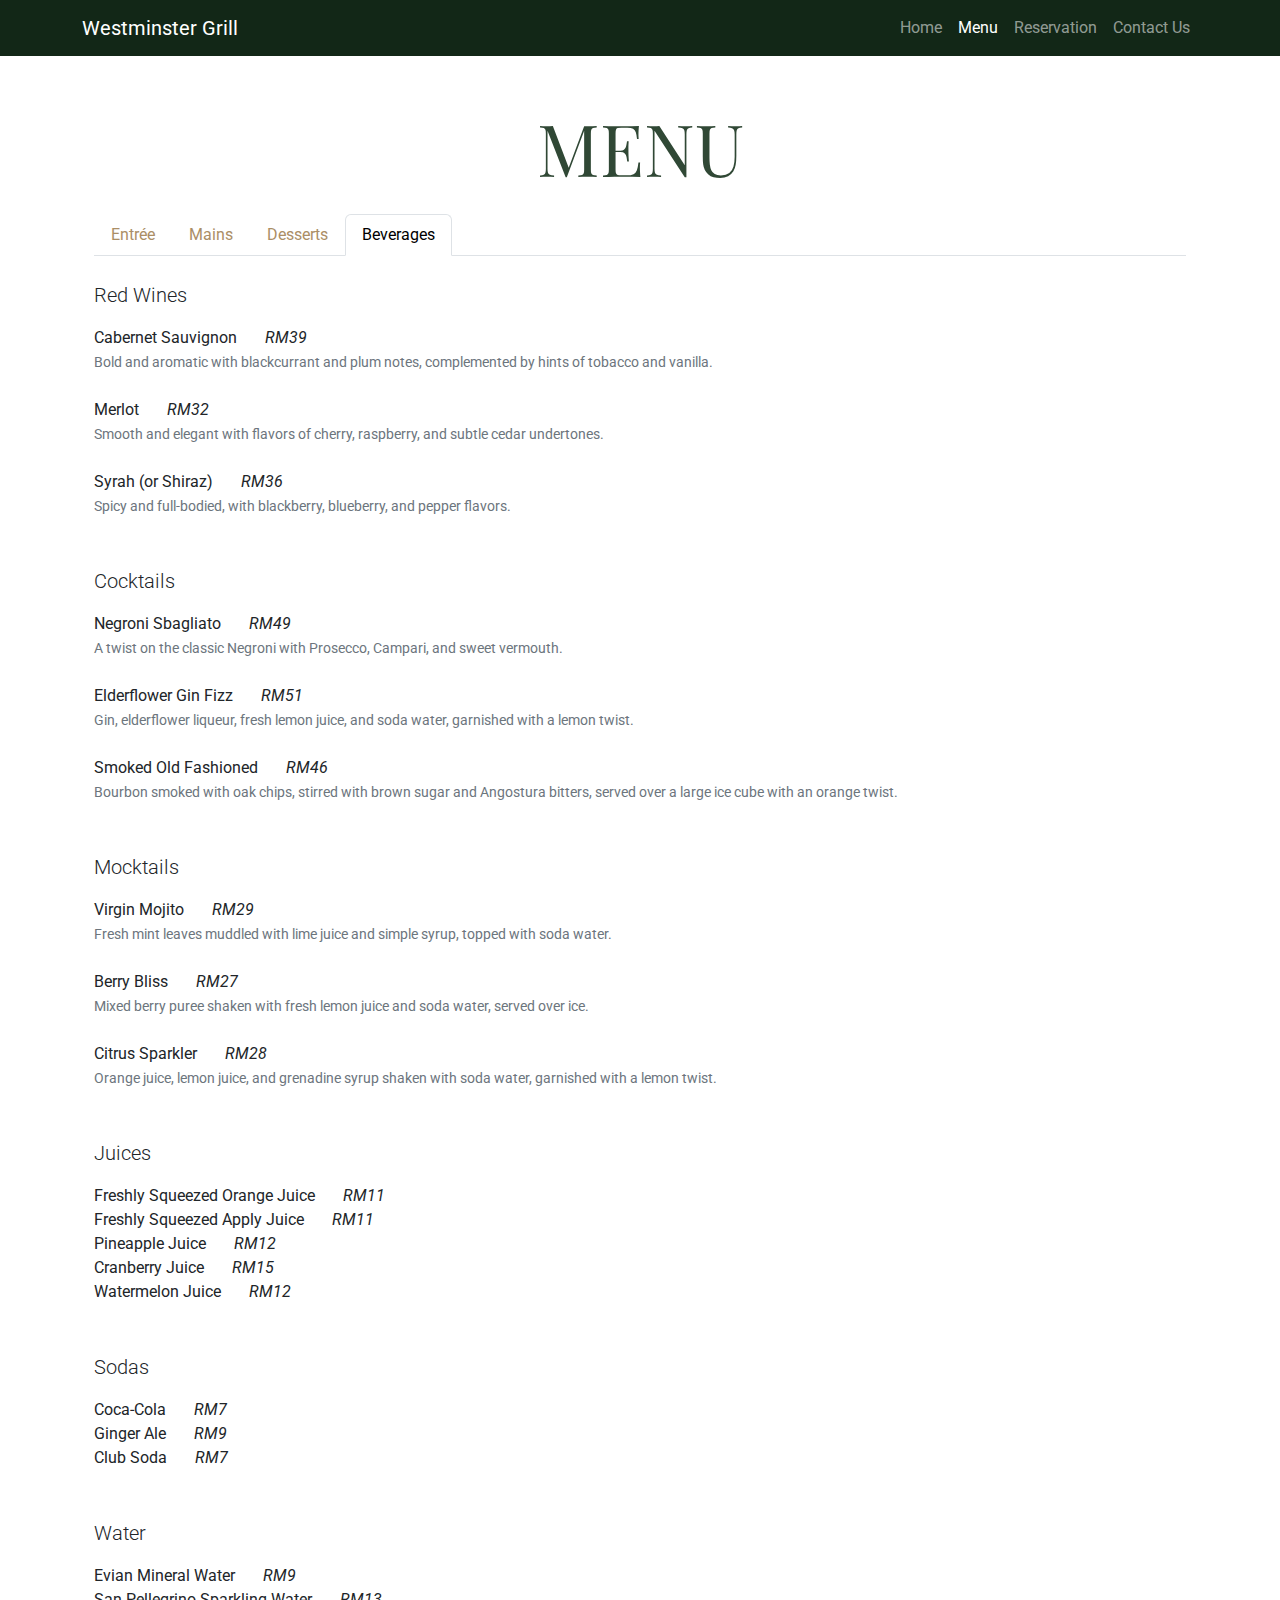
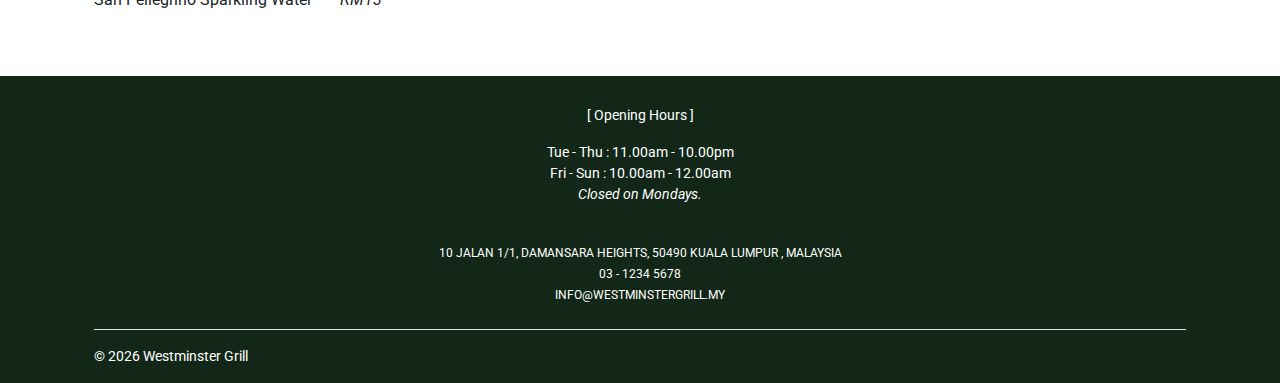
<file: beverage.html>
<!DOCTYPE html>
<html lang="en">
<head>
    <meta charset="UTF-8">
    <meta name="viewport" content="width=device-width, initial-scale=1.0">
    <title>Document</title>
    <link href="https://cdn.jsdelivr.net/npm/bootstrap@5.3.3/dist/css/bootstrap.min.css" rel="stylesheet" integrity="sha384-QWTKZyjpPEjISv5WaRU9OFeRpok6YctnYmDr5pNlyT2bRjXh0JMhjY6hW+ALEwIH" crossorigin="anonymous">
    <link rel="stylesheet" href="./main.css">

    <link rel="preconnect" href="https://fonts.googleapis.com">
    <link rel="preconnect" href="https://fonts.gstatic.com" crossorigin>
    <link href="https://fonts.googleapis.com/css2?family=Playfair+Display:ital,wght@0,400..900;1,400..900&family=Roboto:ital,wght@0,100;0,300;0,400;0,500;0,700;0,900;1,100;1,300;1,400;1,500;1,700;1,900&display=swap" rel="stylesheet">

</head>
<body>

<!--Main Navbar-->
    <nav class="navbar navbar-expand-lg navbar-dark bg-dark-green">
    <div class="container">
        <a class="navbar-brand" href="./index.html">Westminster Grill</a>
        <button class="navbar-toggler" type="button" data-bs-toggle="collapse" data-bs-target="#navbarSupportedContent" aria-controls="navbarSupportedContent" aria-expanded="false" aria-label="Toggle navigation">
        <span class="navbar-toggler-icon"></span>
        </button>
        <div class="collapse navbar-collapse" id="navbarSupportedContent">
        <ul class="navbar-nav ms-auto mb-2 mb-lg-0">
            <li class="nav-item">
            <a class="nav-link" href="./index.html">Home</a>
            </li>
            <li class="nav-item">
            <a class="nav-link active" aria-current="page" href="./menu.html">Menu</a>
            </li>
            <li class="nav-item">
            <a class="nav-link" href="./reservation.html">Reservation</a>
            </li>
            <li class="nav-item">
            <a class="nav-link" href="./contact.html">Contact Us</a>
            </li>
        </div>
    </div>
    </nav>

<!--MENU-->
<section id="menu">
    <div class="container px-4 py-5">
        <div class="row">
            <div class="col">
                <h2 class="display-2 text-green text-center" id="menu-heading">MENU</h2>

                <!--Menu Navbar-->
                <div class="mt-4 mb-2">
                    <ul class="nav nav-tabs">
                        <li class="nav-item">
                            <a class="nav-link" aria-current="page" href="./menu.html">Entrée</a>
                        </li>
                        <li class="nav-item">
                            <a class="nav-link" href="./mains.html">Mains</a>
                        </li>
                        <li class="nav-item">
                            <a class="nav-link" href="./dessert.html">Desserts</a>
                        </li>
                        <li class="nav-item">
                            <a class="nav-link active" href="./beverage.html">Beverages</a>
                        </li>
                    </ul>
                </div>

                <!--Red Wines-->
                <div class="mt-4">
                <p class="lead">Red Wines</p>

                <ul class="list-unstyled">
                    <li>Cabernet Sauvignon &nbsp&nbsp&nbsp&nbsp&nbsp <em>RM39</em><br /><small class="text-secondary">Bold and aromatic with blackcurrant and plum notes, complemented by hints of tobacco and vanilla.</small></li><br />
                    <li>Merlot &nbsp&nbsp&nbsp&nbsp&nbsp <em>RM32</em><br /><small class="text-secondary">Smooth and elegant with flavors of cherry, raspberry, and subtle cedar undertones.</small></li><br/>
                    <li>Syrah (or Shiraz) &nbsp&nbsp&nbsp&nbsp&nbsp <em>RM36</em><br /><small class="text-secondary">Spicy and full-bodied, with blackberry, blueberry, and pepper flavors.</small></li><br />
                </ul>
   
                </div>

                <!--Cocktails-->
                <div class="mt-4">
                <p class="lead">Cocktails</p>

                <ul class="list-unstyled">
                    <li>Negroni Sbagliato &nbsp&nbsp&nbsp&nbsp&nbsp <em>RM49</em><br /><small class="text-secondary">A twist on the classic Negroni with Prosecco, Campari, and sweet vermouth.</small></li><br />
                    <li>Elderflower Gin Fizz &nbsp&nbsp&nbsp&nbsp&nbsp <em>RM51</em><br /><small class="text-secondary">Gin, elderflower liqueur, fresh lemon juice, and soda water, garnished with a lemon twist.</small></li><br/>
                    <li>Smoked Old Fashioned &nbsp&nbsp&nbsp&nbsp&nbsp <em>RM46</em><br /><small class="text-secondary">Bourbon smoked with oak chips, stirred with brown sugar and Angostura bitters, served over a large ice cube with an orange twist.</small></li><br />
                </ul>
   
                </div>

                <!--Mocktails-->
                <div class="mt-4">
                <p class="lead">Mocktails</p>

                <ul class="list-unstyled">
                    <li>Virgin Mojito &nbsp&nbsp&nbsp&nbsp&nbsp <em>RM29</em><br /><small class="text-secondary">Fresh mint leaves muddled with lime juice and simple syrup, topped with soda water.</small></li><br />
                    <li>Berry Bliss &nbsp&nbsp&nbsp&nbsp&nbsp <em>RM27</em><br /><small class="text-secondary">Mixed berry puree shaken with fresh lemon juice and soda water, served over ice.</small></li><br/>
                    <li>Citrus Sparkler &nbsp&nbsp&nbsp&nbsp&nbsp <em>RM28</em><br /><small class="text-secondary">Orange juice, lemon juice, and grenadine syrup shaken with soda water, garnished with a lemon twist.</small></li><br />
                </ul>
   
                </div>

                <!--Juices-->
                <div class="mt-4">
                <p class="lead">Juices</p>

                <ul class="list-unstyled">
                    <li>Freshly Squeezed Orange Juice &nbsp&nbsp&nbsp&nbsp&nbsp <em>RM11</em></li>
                    <li>Freshly Squeezed Apply Juice &nbsp&nbsp&nbsp&nbsp&nbsp <em>RM11</em></li>
                    <li>Pineapple Juice &nbsp&nbsp&nbsp&nbsp&nbsp <em>RM12</em></li>
                    <li>Cranberry Juice &nbsp&nbsp&nbsp&nbsp&nbsp <em>RM15</em></li>
                    <li>Watermelon Juice &nbsp&nbsp&nbsp&nbsp&nbsp <em>RM12</em></li>
                </ul>
   
                </div>

                <!--Sodas-->
                <div class="mt-5">
                <p class="lead">Sodas</p>

                <ul class="list-unstyled">
                    <li>Coca-Cola &nbsp&nbsp&nbsp&nbsp&nbsp <em>RM7</em></li>
                    <li>Ginger Ale &nbsp&nbsp&nbsp&nbsp&nbsp <em>RM9</em></li>
                    <li>Club Soda &nbsp&nbsp&nbsp&nbsp&nbsp <em>RM7</em></li>
                </ul>
   
                </div>

                <!--Water-->
                <div class="mt-5">
                <p class="lead">Water</p>

                <ul class="list-unstyled">
                    <li>Evian Mineral Water &nbsp&nbsp&nbsp&nbsp&nbsp <em>RM9</em></li>
                    <li>San Pellegrino Sparkling Water &nbsp&nbsp&nbsp&nbsp&nbsp <em>RM13</em></li>
                </ul>
   
                </div>

            </div>
        </div>
    </div>

<!--Closing-->
<section id="closing" class="bg-dark-green text-white small">
  <div class="container px-4 py-2">
    <div class="row align-items-center text-center">
        <div class="col">
          <p><br/>[ Opening Hours ]</p> 

          <p>Tue - Thu : 11.00am - 10.00pm<br />
              Fri - Sun : 10.00am - 12.00am<br />
              <em>Closed on Mondays.</em>
          </p>

          <br/>

          <p><small>10 JALAN 1/1, DAMANSARA HEIGHTS, 50490 KUALA LUMPUR , MALAYSIA<br />
              03 - 1234 5678<br />
              INFO@WESTMINSTERGRILL.MY<br />
          </small</p>
        </div>
    </div>
  </div>
</section>

<section id="footer" class="bg-dark-green">
<div class="container px-4">
  <footer class="d-flex flex-wrap justify-content-between align-items-center py-3 border-top">
    <p class="col-md-4 mb-0 text-white">© <script>document.write(new Date().getFullYear())</script> Westminster Grill</p>
  </footer>
</div>
</section>
<script src="https://cdn.jsdelivr.net/npm/bootstrap@5.3.3/dist/js/bootstrap.bundle.min.js" integrity="sha384-YvpcrYf0tY3lHB60NNkmXc5s9fDVZLESaAA55NDzOxhy9GkcIdslK1eN7N6jIeHz" crossorigin="anonymous"></script>
</body>
</html>
</file>
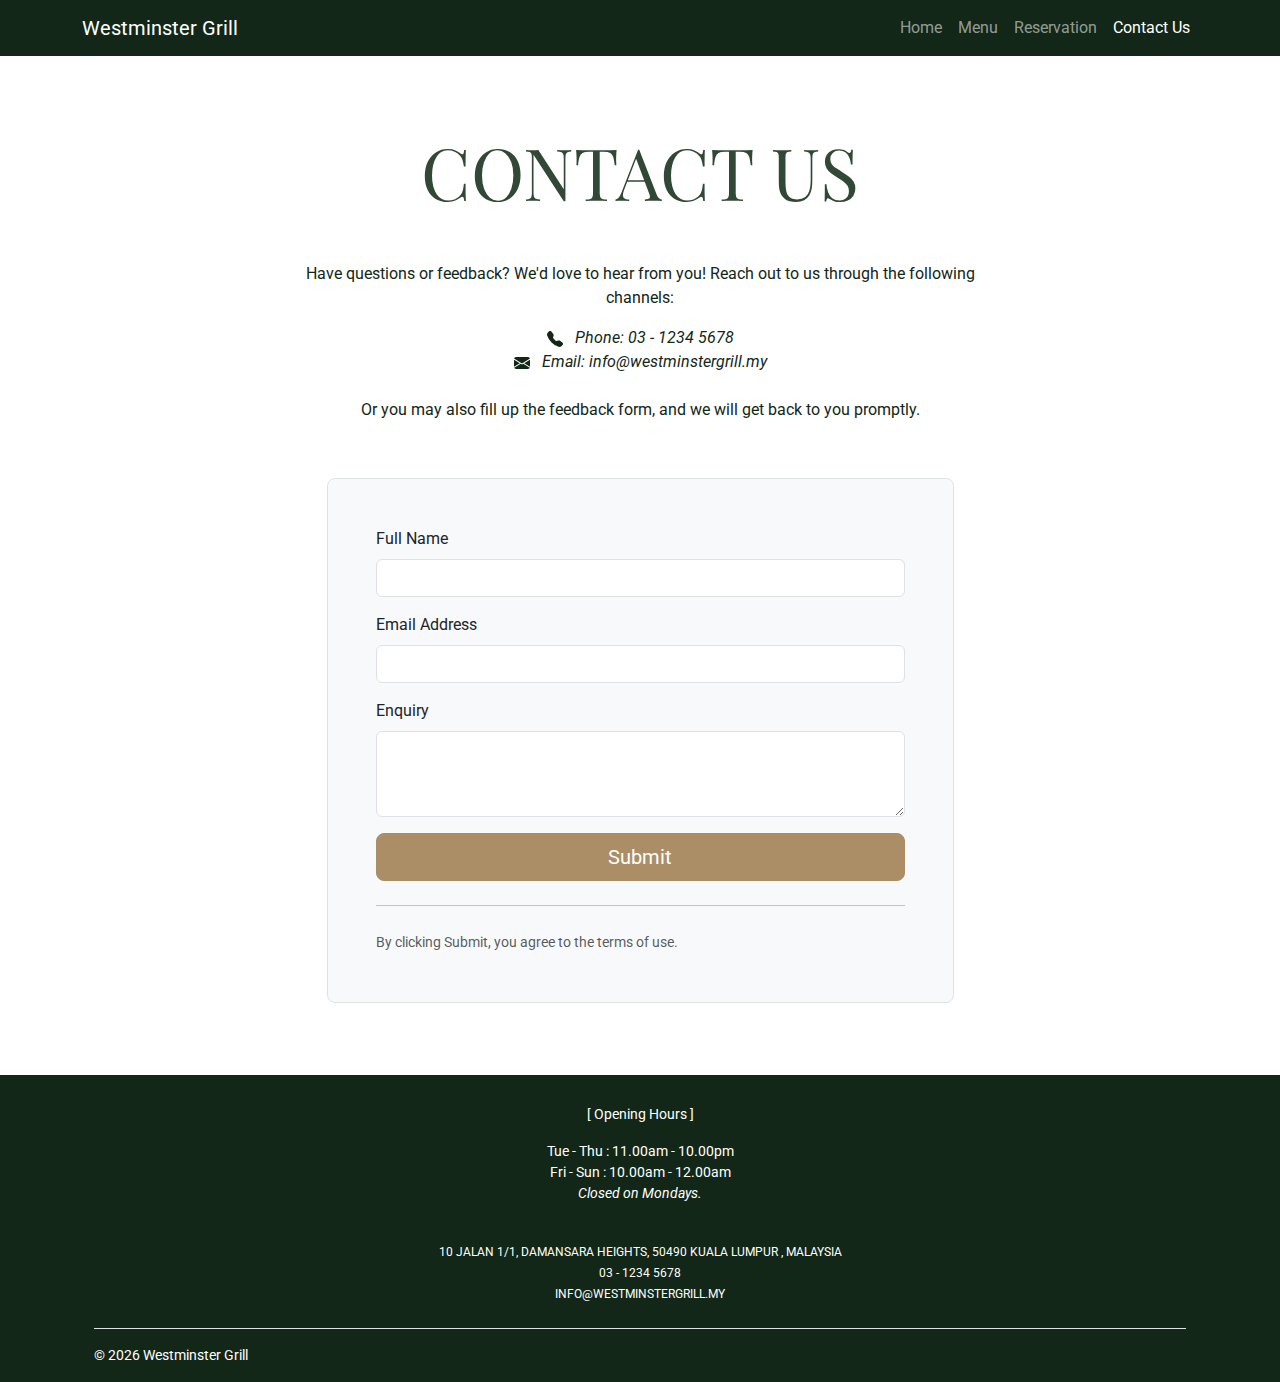
<file: contact.html>
<!DOCTYPE html>
<html lang="en">
<head>
    <meta charset="UTF-8">
    <meta name="viewport" content="width=device-width, initial-scale=1.0">
    <title>Document</title>
    <link href="https://cdn.jsdelivr.net/npm/bootstrap@5.3.3/dist/css/bootstrap.min.css" rel="stylesheet" integrity="sha384-QWTKZyjpPEjISv5WaRU9OFeRpok6YctnYmDr5pNlyT2bRjXh0JMhjY6hW+ALEwIH" crossorigin="anonymous">
    <link rel="stylesheet" href="./main.css">

    <link rel="preconnect" href="https://fonts.googleapis.com">
    <link rel="preconnect" href="https://fonts.gstatic.com" crossorigin>
    <link href="https://fonts.googleapis.com/css2?family=Playfair+Display:ital,wght@0,400..900;1,400..900&family=Roboto:ital,wght@0,100;0,300;0,400;0,500;0,700;0,900;1,100;1,300;1,400;1,500;1,700;1,900&display=swap" rel="stylesheet">

</head>
<body>

<!--Main Navbar-->
    <nav class="navbar navbar-expand-lg navbar-dark bg-dark-green">
    <div class="container">
        <a class="navbar-brand" href="./index.html">Westminster Grill</a>
        <button class="navbar-toggler" type="button" data-bs-toggle="collapse" data-bs-target="#navbarSupportedContent" aria-controls="navbarSupportedContent" aria-expanded="false" aria-label="Toggle navigation">
        <span class="navbar-toggler-icon"></span>
        </button>
        <div class="collapse navbar-collapse" id="navbarSupportedContent">
        <ul class="navbar-nav ms-auto mb-2 mb-lg-0">
            <li class="nav-item">
            <a class="nav-link" href="./index.html">Home</a>
            </li>
            <li class="nav-item">
            <a class="nav-link" href="./menu.html">Menu</a>
            </li>
            <li class="nav-item">
            <a class="nav-link" href="./reservation.html">Reservation</a>
            </li>
            <li class="nav-item">
            <a class="nav-link active" aria-current="page" href="./contact.html">Contact Us</a>
            </li>
        </div>
    </div>
    </nav>

<!--Contact-->
<section id="contact">
  <div class="container px-4 py-5 mt-4">
    <div class="row align-items-center">
      <div class="col-lg-8 text-center mx-auto">
        <h2 class="display-2 text-green" id="contact-heading">CONTACT US</h2>

        <div class="mt-5 text-dark-green">
            <p class="fs-6 text-dark-green">Have questions or feedback? We'd love to hear from you! Reach out to us through the following channels:</p>
            <ul class="list-unstyled fs-6"><em>
            <li><svg xmlns="http://www.w3.org/2000/svg" width="16" height="16" fill="currentColor" class="bi bi-telephone-fill" viewBox="0 0 16 16">
                <path fill-rule="evenodd" d="M1.885.511a1.745 1.745 0 0 1 2.61.163L6.29 2.98c.329.423.445.974.315 1.494l-.547 2.19a.68.68 0 0 0 .178.643l2.457 2.457a.68.68 0 0 0 .644.178l2.189-.547a1.75 1.75 0 0 1 1.494.315l2.306 1.794c.829.645.905 1.87.163 2.611l-1.034 1.034c-.74.74-1.846 1.065-2.877.702a18.6 18.6 0 0 1-7.01-4.42 18.6 18.6 0 0 1-4.42-7.009c-.362-1.03-.037-2.137.703-2.877z"/>
                </svg>&nbsp&nbsp Phone: 03 - 1234 5678
            </li>
            <li><svg xmlns="http://www.w3.org/2000/svg" width="16" height="16" fill="currentColor" class="bi bi-envelope-fill" viewBox="0 0 16 16">
                <path d="M.05 3.555A2 2 0 0 1 2 2h12a2 2 0 0 1 1.95 1.555L8 8.414zM0 4.697v7.104l5.803-3.558zM6.761 8.83l-6.57 4.027A2 2 0 0 0 2 14h12a2 2 0 0 0 1.808-1.144l-6.57-4.027L8 9.586zm3.436-.586L16 11.801V4.697z"/>
                </svg>&nbsp&nbsp Email: info@westminstergrill.my
            </li>
            </em></ul>
            <p class="py-2 text-dark-green fs-6">Or you may also fill up the feedback form, and we will get back to you promptly.<br /><br />
            </p>
        </div>
      </div>
      <div class="col-md-9 mx-auto col-lg-7 mt-2 mb-4">
        <form class="p-4 p-md-5 border rounded-3 bg-body-tertiary">
          <div class="mb-3">
            <label for="name" class="form-label">Full Name</label>
            <input type="text" class="form-control" id="name">
          </div>
          <div class="mb-3">
            <label for="email" class="form-label">Email Address</label>
            <input type="text" class="form-control" id="email">
          </div>
          <div class="mb-3">
            <label for="message" class="form-label">Enquiry</label>
            <textarea class="form-control" id="message" rows="3"></textarea>
          </div>
          <button class="w-100 btn btn-lg btn-primary text-white" type="submit" onclick="sendMail()">Submit</button>
          <hr class="my-4">
          <small class="text-body-secondary">By clicking Submit, you agree to the terms of use.</small>
        </form>
      </div>
    </div>
  </div>
</section>

<!--Closing-->
<section id="closing" class="bg-dark-green text-white small">
  <div class="container px-4 py-2">
    <div class="row align-items-center text-center">
        <div class="col">
          <p><br/>[ Opening Hours ]</p> 

          <p>Tue - Thu : 11.00am - 10.00pm<br />
              Fri - Sun : 10.00am - 12.00am<br />
              <em>Closed on Mondays.</em>
          </p>

          <br/>

          <p><small>10 JALAN 1/1, DAMANSARA HEIGHTS, 50490 KUALA LUMPUR , MALAYSIA<br />
              03 - 1234 5678<br />
              INFO@WESTMINSTERGRILL.MY<br />
          </small</p>
        </div>
    </div>
  </div>
</section>

<section id="footer" class="bg-dark-green">
<div class="container px-4">
  <footer class="d-flex flex-wrap justify-content-between align-items-center py-3 border-top">
    <p class="col-md-4 mb-0 text-white">© <script>document.write(new Date().getFullYear())</script> Westminster Grill</p>
  </footer>
</div>
</section>
<script src="https://cdn.jsdelivr.net/npm/bootstrap@5.3.3/dist/js/bootstrap.bundle.min.js" integrity="sha384-YvpcrYf0tY3lHB60NNkmXc5s9fDVZLESaAA55NDzOxhy9GkcIdslK1eN7N6jIeHz" crossorigin="anonymous"></script>
</body>
</html>
</file>
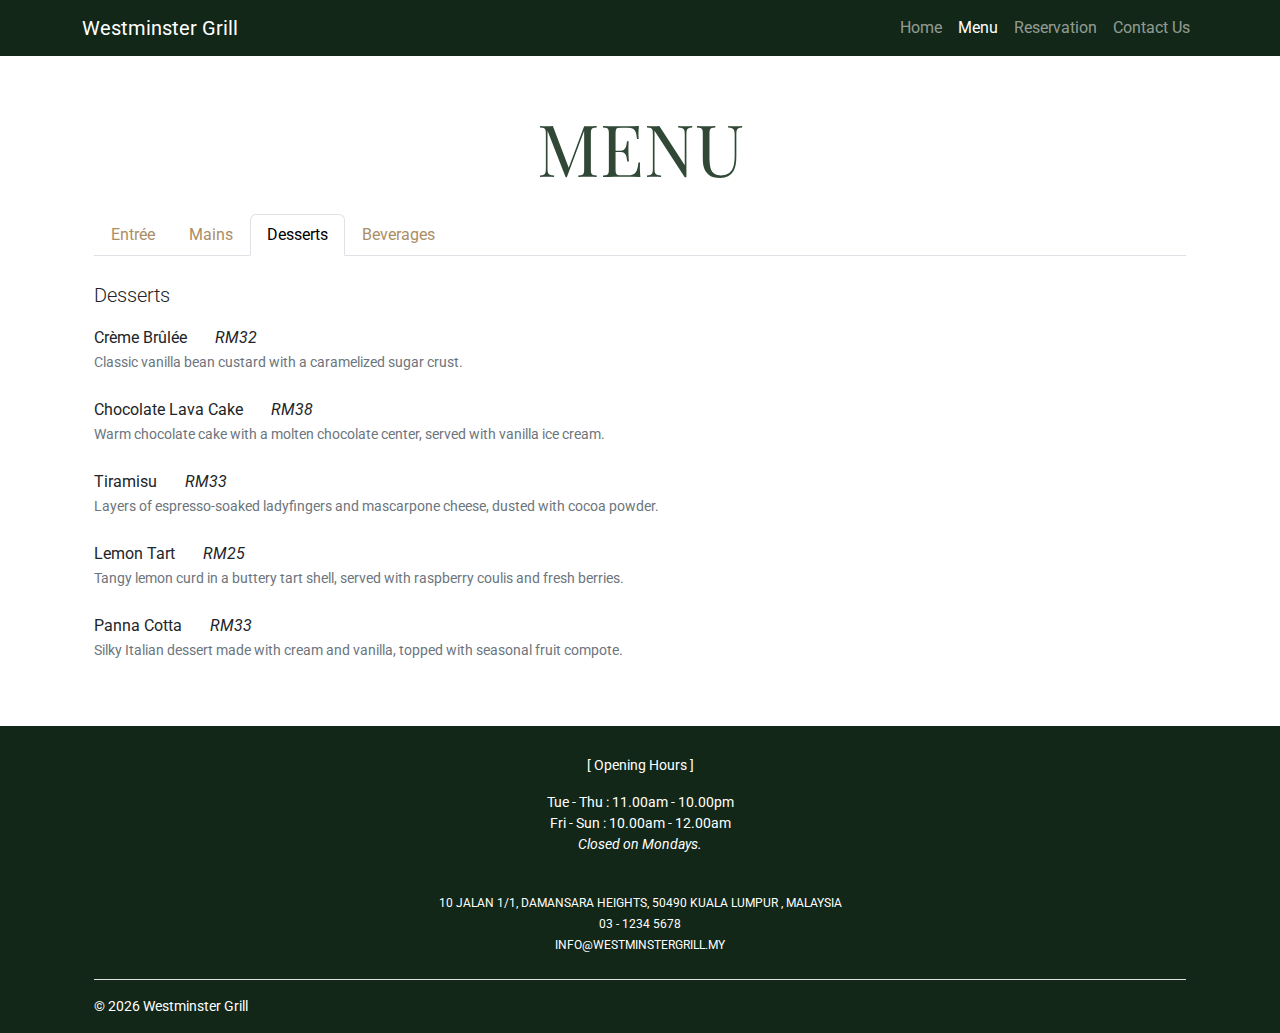
<file: dessert.html>
<!DOCTYPE html>
<html lang="en">
<head>
    <meta charset="UTF-8">
    <meta name="viewport" content="width=device-width, initial-scale=1.0">
    <title>Document</title>
    <link href="https://cdn.jsdelivr.net/npm/bootstrap@5.3.3/dist/css/bootstrap.min.css" rel="stylesheet" integrity="sha384-QWTKZyjpPEjISv5WaRU9OFeRpok6YctnYmDr5pNlyT2bRjXh0JMhjY6hW+ALEwIH" crossorigin="anonymous">
    <link rel="stylesheet" href="./main.css">

    <link rel="preconnect" href="https://fonts.googleapis.com">
    <link rel="preconnect" href="https://fonts.gstatic.com" crossorigin>
    <link href="https://fonts.googleapis.com/css2?family=Playfair+Display:ital,wght@0,400..900;1,400..900&family=Roboto:ital,wght@0,100;0,300;0,400;0,500;0,700;0,900;1,100;1,300;1,400;1,500;1,700;1,900&display=swap" rel="stylesheet">

</head>
<body>

<!--Main Navbar-->
    <nav class="navbar navbar-expand-lg navbar-dark bg-dark-green">
    <div class="container">
        <a class="navbar-brand" href="./index.html">Westminster Grill</a>
        <button class="navbar-toggler" type="button" data-bs-toggle="collapse" data-bs-target="#navbarSupportedContent" aria-controls="navbarSupportedContent" aria-expanded="false" aria-label="Toggle navigation">
        <span class="navbar-toggler-icon"></span>
        </button>
        <div class="collapse navbar-collapse" id="navbarSupportedContent">
        <ul class="navbar-nav ms-auto mb-2 mb-lg-0">
            <li class="nav-item">
            <a class="nav-link" href="./index.html">Home</a>
            </li>
            <li class="nav-item">
            <a class="nav-link active" aria-current="page" href="./menu.html">Menu</a>
            </li>
            <li class="nav-item">
            <a class="nav-link" href="./reservation.html">Reservation</a>
            </li>
            <li class="nav-item">
            <a class="nav-link" href="./contact.html">Contact Us</a>
            </li>
        </div>
    </div>
    </nav>

<!--MENU-->
<section id="menu">
    <div class="container px-4 py-5">
        <div class="row">
            <div class="col">
                <h2 class="display-2 text-green text-center" id="menu-heading">MENU</h2>

                <!--Menu Navbar-->
                <div class="mt-4 mb-2">
                    <ul class="nav nav-tabs">
                        <li class="nav-item">
                            <a class="nav-link" aria-current="page" href="./menu.html">Entrée</a>
                        </li>
                        <li class="nav-item">
                            <a class="nav-link" href="./mains.html">Mains</a>
                        </li>
                        <li class="nav-item">
                            <a class="nav-link active" href="./dessert.html">Desserts</a>
                        </li>
                        <li class="nav-item">
                            <a class="nav-link" href="./beverage.html">Beverages</a>
                        </li>
                    </ul>
                </div>

                <!--Desserts-->
                <div class="mt-4">
                <p class="lead">Desserts</p>

                <ul class="list-unstyled">
                    <li>Crème Brûlée &nbsp&nbsp&nbsp&nbsp&nbsp <em>RM32</em><br /><small class="text-secondary">Classic vanilla bean custard with a caramelized sugar crust.</small></li><br />
                    <li>Chocolate Lava Cake &nbsp&nbsp&nbsp&nbsp&nbsp <em>RM38</em><br /><small class="text-secondary">Warm chocolate cake with a molten chocolate center, served with vanilla ice cream.</small></li><br/>
                    <li>Tiramisu &nbsp&nbsp&nbsp&nbsp&nbsp <em>RM33</em><br /><small class="text-secondary">Layers of espresso-soaked ladyfingers and mascarpone cheese, dusted with cocoa powder.</small></li><br />
                    <li>Lemon Tart &nbsp&nbsp&nbsp&nbsp&nbsp <em>RM25</em><br /><small class="text-secondary">Tangy lemon curd in a buttery tart shell, served with raspberry coulis and fresh berries.</small></li><br />
                    <li>Panna Cotta &nbsp&nbsp&nbsp&nbsp&nbsp <em>RM33</em><br /><small class="text-secondary">Silky Italian dessert made with cream and vanilla, topped with seasonal fruit compote.</small></li>
                </ul>
   
                </div>

            </div>
        </div>
    </div>

<!--Closing-->
<section id="closing" class="bg-dark-green text-white small">
  <div class="container px-4 py-2">
    <div class="row align-items-center text-center">
        <div class="col">
          <p><br/>[ Opening Hours ]</p> 

          <p>Tue - Thu : 11.00am - 10.00pm<br />
              Fri - Sun : 10.00am - 12.00am<br />
              <em>Closed on Mondays.</em>
          </p>

          <br/>

          <p><small>10 JALAN 1/1, DAMANSARA HEIGHTS, 50490 KUALA LUMPUR , MALAYSIA<br />
              03 - 1234 5678<br />
              INFO@WESTMINSTERGRILL.MY<br />
          </small</p>
        </div>
    </div>
  </div>
</section>

<section id="footer" class="bg-dark-green">
<div class="container px-4">
  <footer class="d-flex flex-wrap justify-content-between align-items-center py-3 border-top">
    <p class="col-md-4 mb-0 text-white">© <script>document.write(new Date().getFullYear())</script> Westminster Grill</p>
  </footer>
</div>
</section>
<script src="https://cdn.jsdelivr.net/npm/bootstrap@5.3.3/dist/js/bootstrap.bundle.min.js" integrity="sha384-YvpcrYf0tY3lHB60NNkmXc5s9fDVZLESaAA55NDzOxhy9GkcIdslK1eN7N6jIeHz" crossorigin="anonymous"></script>
</body>
</html>
</file>
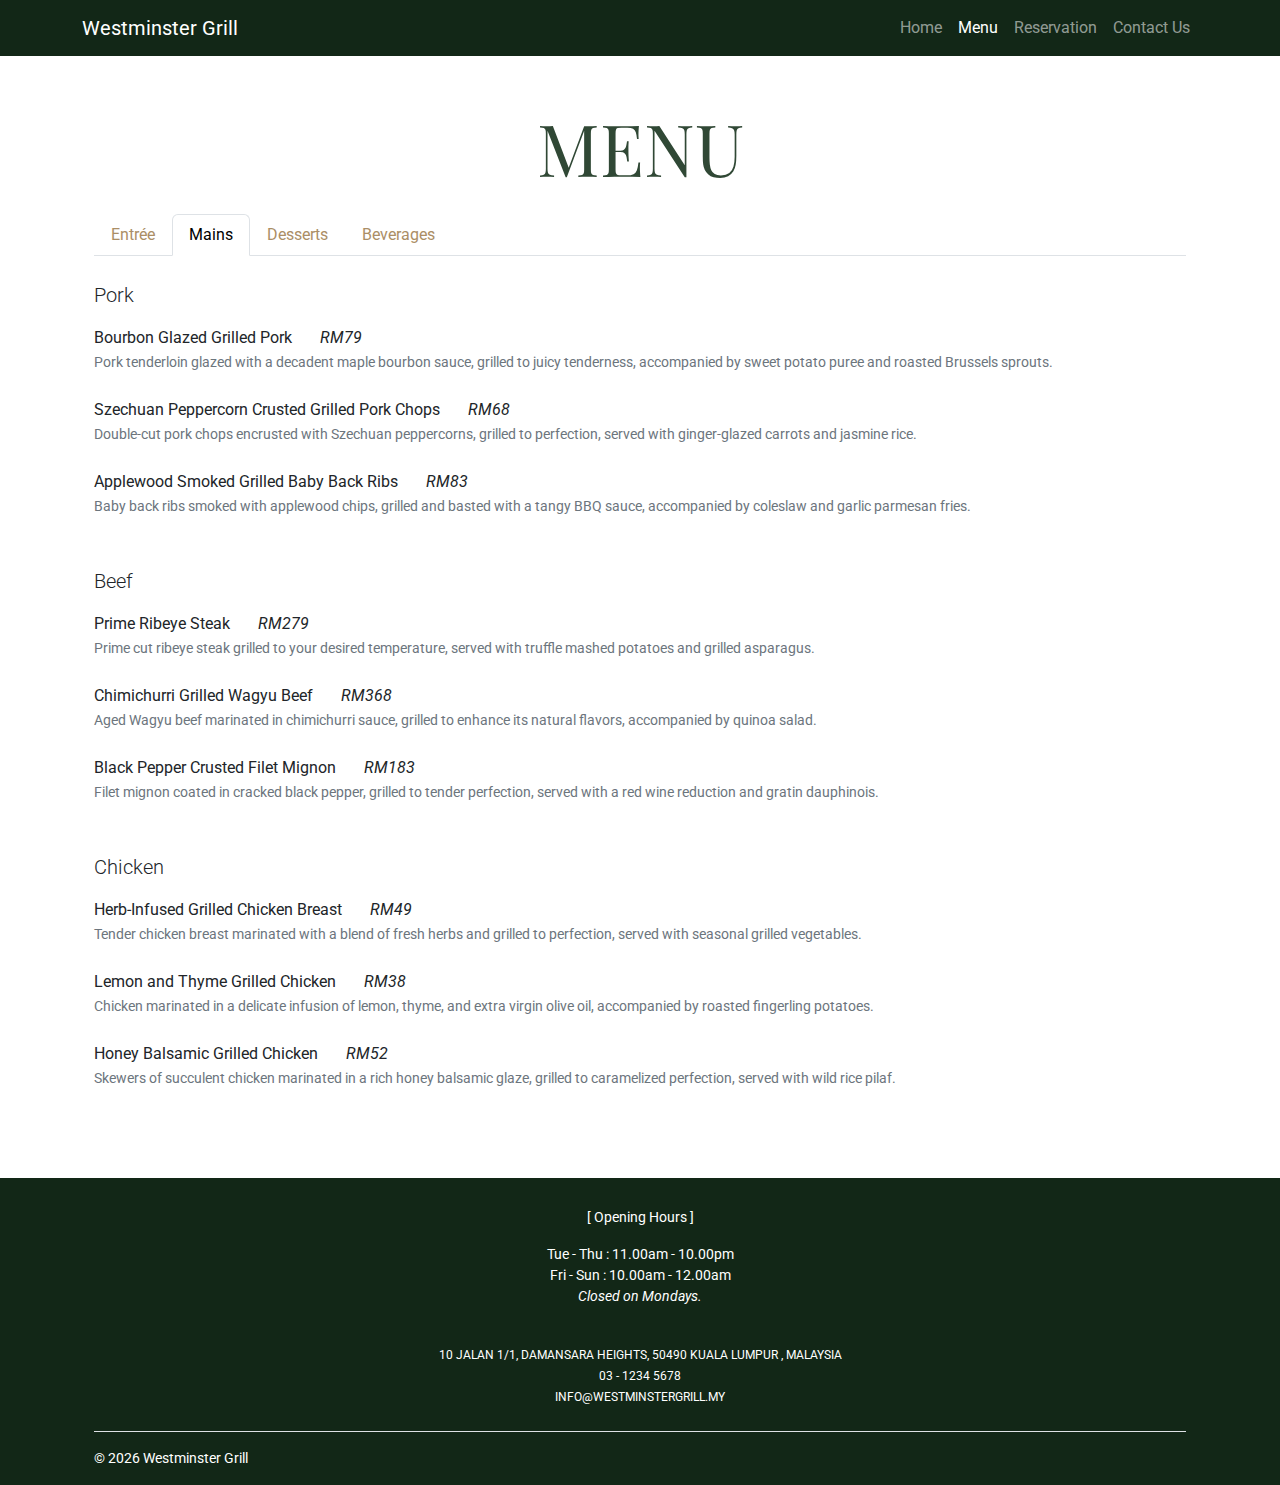
<file: mains.html>
<!DOCTYPE html>
<html lang="en">
<head>
    <meta charset="UTF-8">
    <meta name="viewport" content="width=device-width, initial-scale=1.0">
    <title>Document</title>
    <link href="https://cdn.jsdelivr.net/npm/bootstrap@5.3.3/dist/css/bootstrap.min.css" rel="stylesheet" integrity="sha384-QWTKZyjpPEjISv5WaRU9OFeRpok6YctnYmDr5pNlyT2bRjXh0JMhjY6hW+ALEwIH" crossorigin="anonymous">
    <link rel="stylesheet" href="./main.css">

    <link rel="preconnect" href="https://fonts.googleapis.com">
    <link rel="preconnect" href="https://fonts.gstatic.com" crossorigin>
    <link href="https://fonts.googleapis.com/css2?family=Playfair+Display:ital,wght@0,400..900;1,400..900&family=Roboto:ital,wght@0,100;0,300;0,400;0,500;0,700;0,900;1,100;1,300;1,400;1,500;1,700;1,900&display=swap" rel="stylesheet">

</head>
<body>

<!--Main Navbar-->
    <nav class="navbar navbar-expand-lg navbar-dark bg-dark-green">
    <div class="container">
        <a class="navbar-brand" href="./index.html">Westminster Grill</a>
        <button class="navbar-toggler" type="button" data-bs-toggle="collapse" data-bs-target="#navbarSupportedContent" aria-controls="navbarSupportedContent" aria-expanded="false" aria-label="Toggle navigation">
        <span class="navbar-toggler-icon"></span>
        </button>
        <div class="collapse navbar-collapse" id="navbarSupportedContent">
        <ul class="navbar-nav ms-auto mb-2 mb-lg-0">
            <li class="nav-item">
            <a class="nav-link" href="./index.html">Home</a>
            </li>
            <li class="nav-item">
            <a class="nav-link active" aria-current="page" href="./menu.html">Menu</a>
            </li>
            <li class="nav-item">
            <a class="nav-link" href="./reservation.html">Reservation</a>
            </li>
            <li class="nav-item">
            <a class="nav-link" href="./contact.html">Contact Us</a>
            </li>
        </div>
    </div>
    </nav>

<!--MENU-->
<section id="menu">
    <div class="container px-4 py-5">
        <div class="row">
            <div class="col">
                <h2 class="display-2 text-green text-center" id="menu-heading">MENU</h2>

                <!--Menu Navbar-->
                <div class="mt-4 mb-2">
                    <ul class="nav nav-tabs">
                        <li class="nav-item">
                            <a class="nav-link" aria-current="page" href="./menu.html">Entrée</a>
                        </li>
                        <li class="nav-item">
                            <a class="nav-link active" href="./mains.html">Mains</a>
                        </li>
                        <li class="nav-item">
                            <a class="nav-link" href="./dessert.html">Desserts</a>
                        </li>
                        <li class="nav-item">
                            <a class="nav-link" href="./beverage.html">Beverages</a>
                        </li>
                    </ul>
                </div>

                <!--Main-->
                <!--Pork-->
                <div class="mt-4">
                <p class="lead">Pork</p>

                <ul class="list-unstyled">
                    <li>Bourbon Glazed Grilled Pork &nbsp&nbsp&nbsp&nbsp&nbsp <em>RM79</em><br /><small class="text-secondary">Pork tenderloin glazed with a decadent maple bourbon sauce, grilled to juicy tenderness, accompanied by sweet potato puree and roasted Brussels sprouts.</small></li><br />
                    <li>Szechuan Peppercorn Crusted Grilled Pork Chops &nbsp&nbsp&nbsp&nbsp&nbsp <em>RM68</em><br /><small class="text-secondary">Double-cut pork chops encrusted with Szechuan peppercorns, grilled to perfection, served with ginger-glazed carrots and jasmine rice.</small></li><br/>
                    <li>Applewood Smoked Grilled Baby Back Ribs &nbsp&nbsp&nbsp&nbsp&nbsp <em>RM83</em><br /><small class="text-secondary">Baby back ribs smoked with applewood chips, grilled and basted with a tangy BBQ sauce, accompanied by coleslaw and garlic parmesan fries.</small></li><br />
                </ul>
   
                </div>

                <!--Beef-->
                <div class="mt-4">
                <p class="lead">Beef</p>

                <ul class="list-unstyled">
                    <li>Prime Ribeye Steak &nbsp&nbsp&nbsp&nbsp&nbsp <em>RM279</em><br /><small class="text-secondary">Prime cut ribeye steak grilled to your desired temperature, served with truffle mashed potatoes and grilled asparagus.</small></li><br />
                    <li>Chimichurri Grilled Wagyu Beef &nbsp&nbsp&nbsp&nbsp&nbsp <em>RM368</em><br /><small class="text-secondary">Aged Wagyu beef marinated in chimichurri sauce, grilled to enhance its natural flavors, accompanied by quinoa salad.</small></li><br/>
                    <li>Black Pepper Crusted Filet Mignon &nbsp&nbsp&nbsp&nbsp&nbsp <em>RM183</em><br /><small class="text-secondary">Filet mignon coated in cracked black pepper, grilled to tender perfection, served with a red wine reduction and gratin dauphinois.</small></li><br />
                </ul>
   
                </div>

                <!--Chicken-->
                <div class="mt-4">
                <p class="lead">Chicken</p>

                <ul class="list-unstyled">
                    <li>Herb-Infused Grilled Chicken Breast &nbsp&nbsp&nbsp&nbsp&nbsp <em>RM49</em><br /><small class="text-secondary">Tender chicken breast marinated with a blend of fresh herbs and grilled to perfection, served with seasonal grilled vegetables.</small></li><br />
                    <li>Lemon and Thyme Grilled Chicken &nbsp&nbsp&nbsp&nbsp&nbsp <em>RM38</em><br /><small class="text-secondary">Chicken marinated in a delicate infusion of lemon, thyme, and extra virgin olive oil, accompanied by roasted fingerling potatoes.</small></li><br/>
                    <li>Honey Balsamic Grilled Chicken &nbsp&nbsp&nbsp&nbsp&nbsp <em>RM52</em><br /><small class="text-secondary">Skewers of succulent chicken marinated in a rich honey balsamic glaze, grilled to caramelized perfection, served with wild rice pilaf.</small></li><br />
                </ul>
   
                </div>
            </div>
        </div>
    </div>

<!--Closing-->
<section id="closing" class="bg-dark-green text-white small">
  <div class="container px-4 py-2">
    <div class="row align-items-center text-center">
        <div class="col">
          <p><br/>[ Opening Hours ]</p> 

          <p>Tue - Thu : 11.00am - 10.00pm<br />
              Fri - Sun : 10.00am - 12.00am<br />
              <em>Closed on Mondays.</em>
          </p>

          <br/>

          <p><small>10 JALAN 1/1, DAMANSARA HEIGHTS, 50490 KUALA LUMPUR , MALAYSIA<br />
              03 - 1234 5678<br />
              INFO@WESTMINSTERGRILL.MY<br />
          </small</p>
        </div>
    </div>
  </div>
</section>

<section id="footer" class="bg-dark-green">
<div class="container px-4">
  <footer class="d-flex flex-wrap justify-content-between align-items-center py-3 border-top">
    <p class="col-md-4 mb-0 text-white">© <script>document.write(new Date().getFullYear())</script> Westminster Grill</p>
  </footer>
</div>
</section>
<script src="https://cdn.jsdelivr.net/npm/bootstrap@5.3.3/dist/js/bootstrap.bundle.min.js" integrity="sha384-YvpcrYf0tY3lHB60NNkmXc5s9fDVZLESaAA55NDzOxhy9GkcIdslK1eN7N6jIeHz" crossorigin="anonymous"></script>
</body>
</html>
</file>
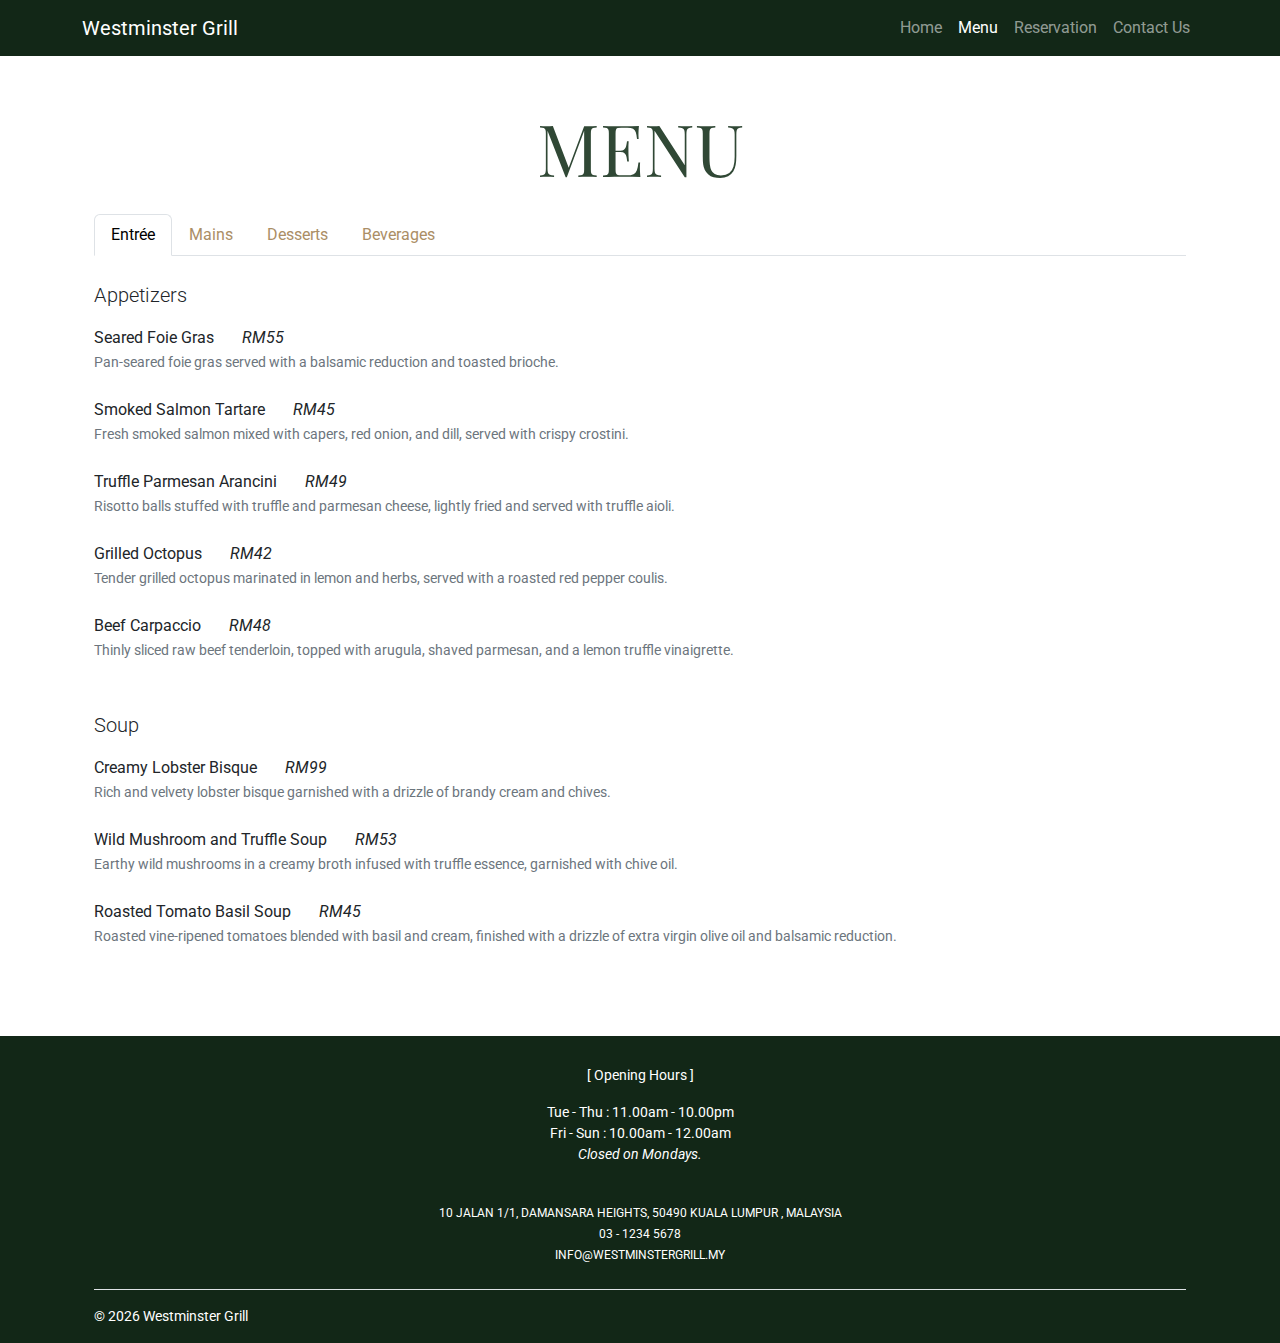
<file: menu.html>
<!DOCTYPE html>
<html lang="en">
<head>
    <meta charset="UTF-8">
    <meta name="viewport" content="width=device-width, initial-scale=1.0">
    <title>Document</title>
    <link href="https://cdn.jsdelivr.net/npm/bootstrap@5.3.3/dist/css/bootstrap.min.css" rel="stylesheet" integrity="sha384-QWTKZyjpPEjISv5WaRU9OFeRpok6YctnYmDr5pNlyT2bRjXh0JMhjY6hW+ALEwIH" crossorigin="anonymous">
    <link rel="stylesheet" href="./main.css">

    <link rel="preconnect" href="https://fonts.googleapis.com">
    <link rel="preconnect" href="https://fonts.gstatic.com" crossorigin>
    <link href="https://fonts.googleapis.com/css2?family=Playfair+Display:ital,wght@0,400..900;1,400..900&family=Roboto:ital,wght@0,100;0,300;0,400;0,500;0,700;0,900;1,100;1,300;1,400;1,500;1,700;1,900&display=swap" rel="stylesheet">

</head>
<body>

<!--Main Navbar-->
    <nav class="navbar navbar-expand-lg navbar-dark bg-dark-green">
    <div class="container">
        <a class="navbar-brand" href="./index.html">Westminster Grill</a>
        <button class="navbar-toggler" type="button" data-bs-toggle="collapse" data-bs-target="#navbarSupportedContent" aria-controls="navbarSupportedContent" aria-expanded="false" aria-label="Toggle navigation">
        <span class="navbar-toggler-icon"></span>
        </button>
        <div class="collapse navbar-collapse" id="navbarSupportedContent">
        <ul class="navbar-nav ms-auto mb-2 mb-lg-0">
            <li class="nav-item">
            <a class="nav-link" href="./index.html">Home</a>
            </li>
            <li class="nav-item">
            <a class="nav-link active" aria-current="page" href="./menu.html">Menu</a>
            </li>
            <li class="nav-item">
            <a class="nav-link" href="./reservation.html">Reservation</a>
            </li>
            <li class="nav-item">
            <a class="nav-link" href="./contact.html">Contact Us</a>
            </li>
        </div>
    </div>
    </nav>

<!--MENU-->
<section id="menu">
    <div class="container px-4 py-5">
        <div class="row">
            <div class="col">
                <h2 class="display-2 text-green text-center" id="menu-heading">MENU</h2>

                <!--Menu Navbar-->
                <div class="mt-4 mb-2">
                    <ul class="nav nav-tabs">
                        <li class="nav-item">
                            <a class="nav-link active" aria-current="page" href="./menu.html">Entrée</a>
                        </li>
                        <li class="nav-item">
                            <a class="nav-link" href="./mains.html">Mains</a>
                        </li>
                        <li class="nav-item">
                            <a class="nav-link" href="./dessert.html">Desserts</a>
                        </li>
                        <li class="nav-item">
                            <a class="nav-link" href="./beverage.html">Beverages</a>
                        </li>
                    </ul>
                </div>

                <!--Appetizers-->
                <div class="mt-4">
                <p class="lead">Appetizers</p>

                <ul class="list-unstyled">
                    <li>Seared Foie Gras &nbsp&nbsp&nbsp&nbsp&nbsp <em>RM55</em><br /><small class="text-secondary">Pan-seared foie gras served with a balsamic reduction and toasted brioche.</small></li><br />
                    <li>Smoked Salmon Tartare &nbsp&nbsp&nbsp&nbsp&nbsp <em>RM45</em><br /><small class="text-secondary">Fresh smoked salmon mixed with capers, red onion, and dill, served with crispy crostini.</small></li><br/>
                    <li>Truffle Parmesan Arancini &nbsp&nbsp&nbsp&nbsp&nbsp <em>RM49</em><br /><small class="text-secondary">Risotto balls stuffed with truffle and parmesan cheese, lightly fried and served with truffle aioli.</small></li><br />
                    <li>Grilled Octopus &nbsp&nbsp&nbsp&nbsp&nbsp <em>RM42</em><br /><small class="text-secondary">Tender grilled octopus marinated in lemon and herbs, served with a roasted red pepper coulis.</small></li><br />
                    <li>Beef Carpaccio &nbsp&nbsp&nbsp&nbsp&nbsp <em>RM48</em><br /><small class="text-secondary">Thinly sliced raw beef tenderloin, topped with arugula, shaved parmesan, and a lemon truffle vinaigrette.</small></li>
                </ul>
   
                </div>

                <!--Soup-->
                <div class="mt-5">
                <p class="lead">Soup</p>

                <ul class="list-unstyled">
                    <li>Creamy Lobster Bisque &nbsp&nbsp&nbsp&nbsp&nbsp <em>RM99</em><br /><small class="text-secondary">Rich and velvety lobster bisque garnished with a drizzle of brandy cream and chives.</small></li><br />
                    <li>Wild Mushroom and Truffle Soup &nbsp&nbsp&nbsp&nbsp&nbsp <em>RM53</em><br /><small class="text-secondary">Earthy wild mushrooms in a creamy broth infused with truffle essence, garnished with chive oil.</small></li><br/>
                    <li>Roasted Tomato Basil Soup &nbsp&nbsp&nbsp&nbsp&nbsp <em>RM45</em><br /><small class="text-secondary">Roasted vine-ripened tomatoes blended with basil and cream, finished with a drizzle of extra virgin olive oil and balsamic reduction.</small></li><br />
                </ul>
   
                </div>
            </div>
        </div>
    </div>

<!--Closing-->
<section id="closing" class="bg-dark-green text-white small">
  <div class="container px-4 py-2">
    <div class="row align-items-center text-center">
        <div class="col">
          <p><br/>[ Opening Hours ]</p> 

          <p>Tue - Thu : 11.00am - 10.00pm<br />
              Fri - Sun : 10.00am - 12.00am<br />
              <em>Closed on Mondays.</em>
          </p>

          <br/>

          <p><small>10 JALAN 1/1, DAMANSARA HEIGHTS, 50490 KUALA LUMPUR , MALAYSIA<br />
              03 - 1234 5678<br />
              INFO@WESTMINSTERGRILL.MY<br />
          </small</p>
        </div>
    </div>
  </div>
</section>

<section id="footer" class="bg-dark-green">
<div class="container px-4">
  <footer class="d-flex flex-wrap justify-content-between align-items-center py-3 border-top">
    <p class="col-md-4 mb-0 text-white">© <script>document.write(new Date().getFullYear())</script> Westminster Grill</p>
  </footer>
</div>
</section>
<script src="https://cdn.jsdelivr.net/npm/bootstrap@5.3.3/dist/js/bootstrap.bundle.min.js" integrity="sha384-YvpcrYf0tY3lHB60NNkmXc5s9fDVZLESaAA55NDzOxhy9GkcIdslK1eN7N6jIeHz" crossorigin="anonymous"></script>
</body>
</html>
</file>
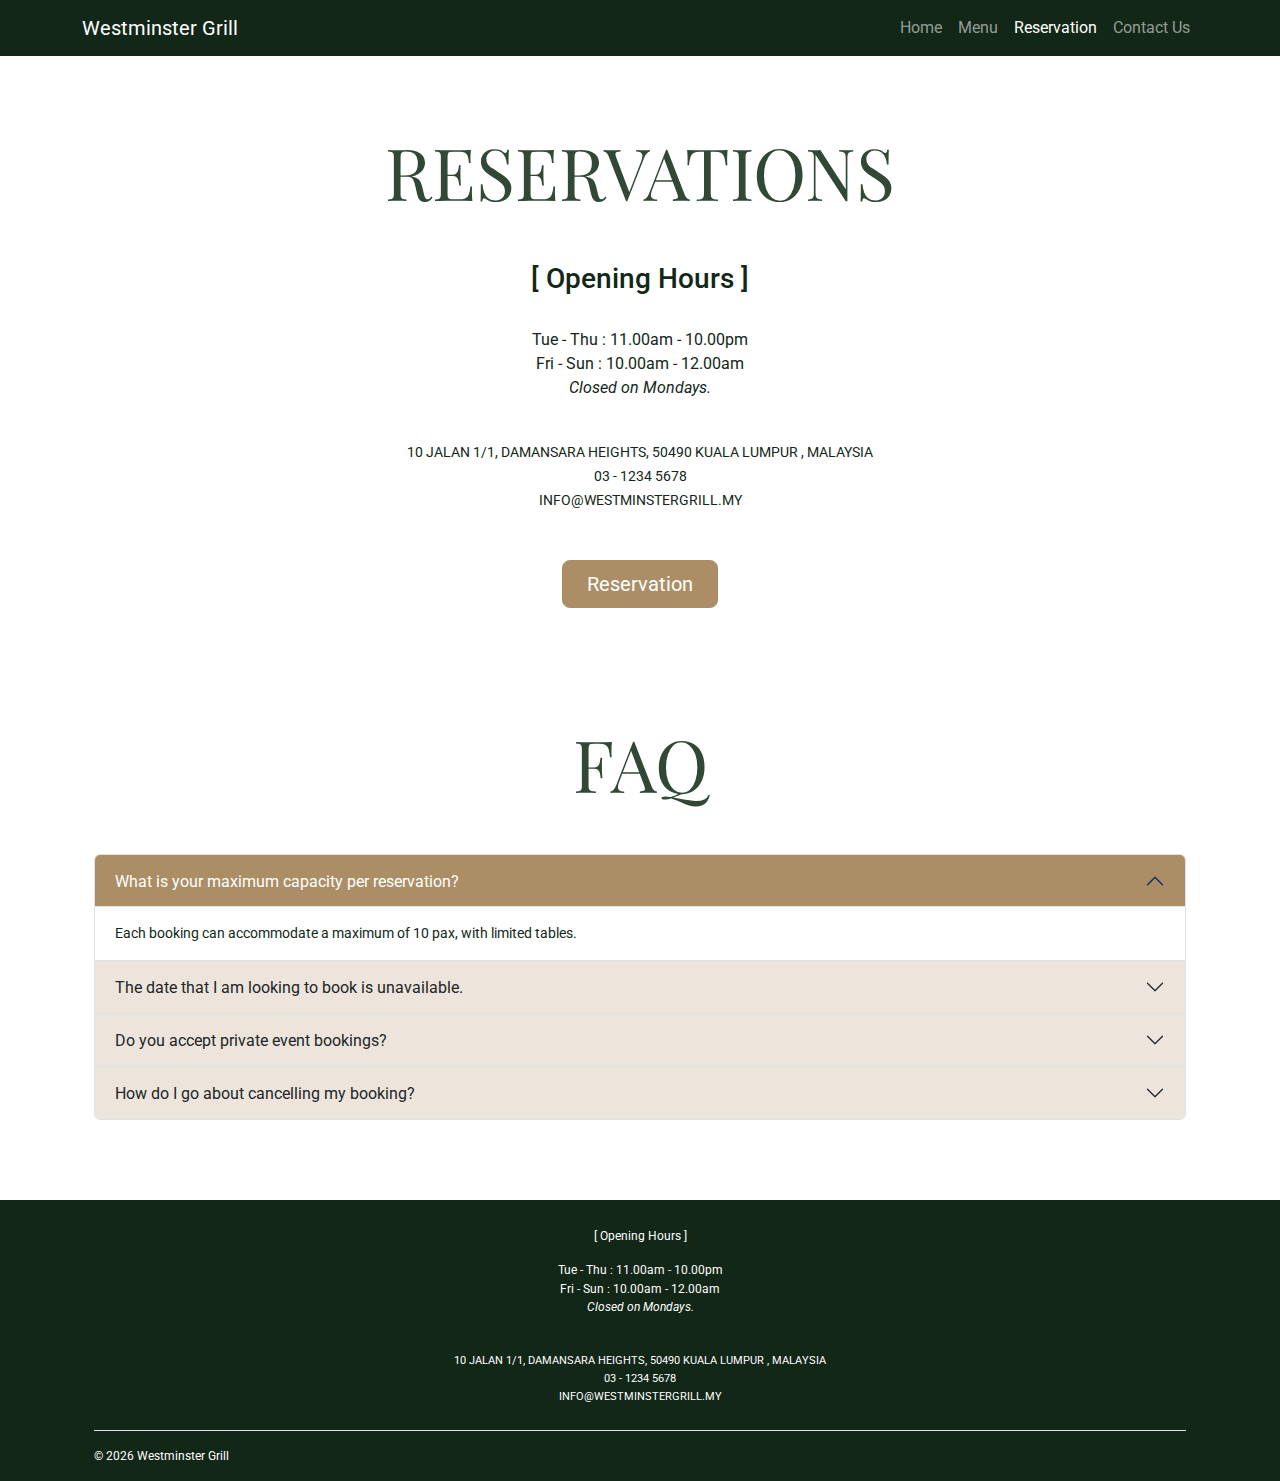
<file: reservation.html>
<!DOCTYPE html>
<html lang="en">
<head>
    <meta charset="UTF-8">
    <meta name="viewport" content="width=device-width, initial-scale=1.0">
    <title>Document</title>
    <link href="https://cdn.jsdelivr.net/npm/bootstrap@5.3.3/dist/css/bootstrap.min.css" rel="stylesheet" integrity="sha384-QWTKZyjpPEjISv5WaRU9OFeRpok6YctnYmDr5pNlyT2bRjXh0JMhjY6hW+ALEwIH" crossorigin="anonymous">
    <link rel="stylesheet" href="./main.css">

    <link rel="preconnect" href="https://fonts.googleapis.com">
    <link rel="preconnect" href="https://fonts.gstatic.com" crossorigin>
    <link href="https://fonts.googleapis.com/css2?family=Playfair+Display:ital,wght@0,400..900;1,400..900&family=Roboto:ital,wght@0,100;0,300;0,400;0,500;0,700;0,900;1,100;1,300;1,400;1,500;1,700;1,900&display=swap" rel="stylesheet">

</head>
<body>

<!--Main Navbar-->
    <nav class="navbar navbar-expand-lg navbar-dark bg-dark-green">
    <div class="container">
        <a class="navbar-brand" href="./index.html">Westminster Grill</a>
        <button class="navbar-toggler" type="button" data-bs-toggle="collapse" data-bs-target="#navbarSupportedContent" aria-controls="navbarSupportedContent" aria-expanded="false" aria-label="Toggle navigation">
        <span class="navbar-toggler-icon"></span>
        </button>
        <div class="collapse navbar-collapse" id="navbarSupportedContent">
        <ul class="navbar-nav ms-auto mb-2 mb-lg-0">
            <li class="nav-item">
            <a class="nav-link" href="./index.html">Home</a>
            </li>
            <li class="nav-item">
            <a class="nav-link" href="./menu.html">Menu</a>
            </li>
            <li class="nav-item">
            <a class="nav-link active" aria-current="page" href="./reservation.html">Reservation</a>
            </li>
            <li class="nav-item">
            <a class="nav-link" href="./contact.html">Contact Us</a>
            </li>
        </div>
    </div>
    </nav>

<!--Reservations-->
<section id="reservations">
    <div class="container px-4 py-5 mt-4">
        <div class="row align-items-center text-center">
        <div class="col">
          <h2 class="display-2 text-green" id="reservations-heading">RESERVATIONS</h2> 

        <div class="mt-5 text-dark-green">
          <h5 class="fs-3">[ Opening Hours ]</h5>
            <br />
            <p>Tue - Thu : 11.00am - 10.00pm<br />
                Fri - Sun : 10.00am - 12.00am<br />
                <em>Closed on Mondays.</em>
            </p>

            <br/>

            <p><small>10 JALAN 1/1, DAMANSARA HEIGHTS, 50490 KUALA LUMPUR , MALAYSIA<br />
                03 - 1234 5678<br />
                INFO@WESTMINSTERGRILL.MY<br />
            </small</p>
            <br />
            <br />
            <a href="#"><button type="button" class="btn btn-primary btn-lg px-4 text-white">Reservation</button></a>
        </div>

        </div>
        </div>
    </div>
</section>

<!--FAQ-->
<section id="faq">
    <div class="container px-4 py-5 mb-3">
        <div class="row">
            <div class="col">
                <h2 class="display-2 text-green text-center" id="faq-heading">FAQ</h2>
                
                <div class="mt-5 mb-3">
                <div class="accordion" id="accordionExample">
                    <div class="accordion-item">
                        <h2 class="accordion-header">
                        <button class="accordion-button" type="button" data-bs-toggle="collapse" data-bs-target="#collapseOne" aria-expanded="true" aria-controls="collapseOne">
                            What is your maximum capacity per reservation?
                        </button>
                        </h2>
                        <div id="collapseOne" class="accordion-collapse collapse show" data-bs-parent="#accordionExample">
                        <div class="accordion-body text-dark-green">
                            Each booking can accommodate a maximum of 10 pax, with limited tables.
                        </div>
                        </div>
                    </div>
                    <div class="accordion-item">
                        <h2 class="accordion-header">
                        <button class="accordion-button collapsed" type="button" data-bs-toggle="collapse" data-bs-target="#collapseTwo" aria-expanded="false" aria-controls="collapseTwo">
                            The date that I am looking to book is unavailable. 
                        </button>
                        </h2>
                        <div id="collapseTwo" class="accordion-collapse collapse" data-bs-parent="#accordionExample">
                        <div class="accordion-body text-dark-green">
                            If your selected date is unavailable, it would mean that we are fully booked for the day. You may select another date instead.
                        </div>
                        </div>
                    </div>
                    <div class="accordion-item">
                        <h2 class="accordion-header">
                        <button class="accordion-button collapsed" type="button" data-bs-toggle="collapse" data-bs-target="#collapseThree" aria-expanded="false" aria-controls="collapseThree">
                            Do you accept private event bookings? 
                        </button>
                        </h2>
                        <div id="collapseThree" class="accordion-collapse collapse" data-bs-parent="#accordionExample">
                        <div class="accordion-body text-dark-green">
                            We currently do not accept private event bookings until further notice.
                        </div>
                        </div>
                    </div>
                    <div class="accordion-item">
                        <h2 class="accordion-header">
                        <button class="accordion-button collapsed" type="button" data-bs-toggle="collapse" data-bs-target="#collapseFour" aria-expanded="false" aria-controls="collapseFour">
                            How do I go about cancelling my booking? 
                        </button>
                        </h2>
                        <div id="collapseFour" class="accordion-collapse collapse" data-bs-parent="#accordionExample">
                        <div class="accordion-body text-dark-green">
                            There will be a cancellation fee of RM20 per booking for any cancellation made in less than 12 hours notice. The cancellation fee applies automatically for no-shows.
                        </div>
                        </div>
                    </div>
                </div>
            </div>
            </div>
        </div>
    </div>

</section>

<!--Closing-->
<section id="closing" class="bg-dark-green text-white small">
  <div class="container px-4 py-2">
    <div class="row align-items-center text-center">
        <div class="col">
          <p><br/>[ Opening Hours ]</p> 

          <p>Tue - Thu : 11.00am - 10.00pm<br />
              Fri - Sun : 10.00am - 12.00am<br />
              <em>Closed on Mondays.</em>
          </p>

          <br/>

          <p><small>10 JALAN 1/1, DAMANSARA HEIGHTS, 50490 KUALA LUMPUR , MALAYSIA<br />
              03 - 1234 5678<br />
              INFO@WESTMINSTERGRILL.MY<br />
          </small</p>
        </div>
    </div>
  </div>
</section>

<section id="footer" class="bg-dark-green">
<div class="container px-4">
  <footer class="d-flex flex-wrap justify-content-between align-items-center py-3 border-top">
    <p class="col-md-4 mb-0 text-white">© <script>document.write(new Date().getFullYear())</script> Westminster Grill</p>
  </footer>
</div>
</section>
<script src="https://cdn.jsdelivr.net/npm/bootstrap@5.3.3/dist/js/bootstrap.bundle.min.js" integrity="sha384-YvpcrYf0tY3lHB60NNkmXc5s9fDVZLESaAA55NDzOxhy9GkcIdslK1eN7N6jIeHz" crossorigin="anonymous"></script>
</body>
</html>
</file>
<file: main.css>
* {
    font-family: "Roboto", sans-serif;
}

#main {
    height: 100vh;
}

.navbar {
    z-index: 1;
}

.bg-img {
    height: 100%;
    width: 100%;
    object-fit: cover;
    position: absolute;
    top: 0;
    left: 0;
    z-index: -1;
    filter: brightness(0.7);
}

#main-text {
    height: 100%;
    width: 100%;
    position: absolute;
    top: 0;
    left: 0;
}

#main-restaurant-name {
    font-family: "Playfair Display", serif;
}

#about-heading {
    font-family: "Playfair Display", serif;
}

#grill-image {
    max-height: 350px;
    object-fit: scale-down;
}

.has-dropcap:first-letter {
  font-family: "Playfair Display", serif;
  float: left;
  font-size: 4rem;
  line-height: 0.65;
  margin: 0.1em 0.13em 0.18em 0;
  color: #304835;
}


#white-link {
    color: white;
}

#special-white-link {
    color: white;
}

#special-white-link:hover {
    color: #ab8e66;
}

.card-img-top{
    position:absolute;
    top: 0;
    display: block;
    opacity: 0.9;
    filter: brightness(0.275);
    overflow: hidden;
    height: 300px;
}

.card-body{
    z-index: 9999;
    height: 300px;
}

#menu-column-heading {
    font-family: "Playfair Display", serif;
}

#reservation-column-heading {
    font-family: "Playfair Display", serif;
}

#contact-heading {
    font-family: "Playfair Display", serif;
}

#reservations-heading {
    font-family: "Playfair Display", serif;
}

#faq-heading {
    font-family: "Playfair Display", serif;
}

#menu-heading {
    font-family: "Playfair Display", serif;
}

.text-brown {
    color: #ab8e66;
}

.text-dark-brown {
    color: #8a7252;
}

.text-green {
    color: #304835;
}

.text-dark-green {
    color: #122717;
}

.bg-dark-green {
    background-color: #122717;
}

.btn-primary {
    background-color: #ab8e66;
    border-color: #ab8e66;
}

.btn {
    --bs-btn-hover-bg: #987e59;
    --bs-btn-hover-border-color: #987e59;
    --bs-btn-bg: transparent;
    --bs-btn-border-color: #ab8e66;
    --bs-btn-hover-color: white;
    --bs-btn-focus-shadow-rgb: #987e59;
    --bs-btn-active-color: var(--bs-btn-hover-color);
    --bs-btn-active-bg: #987e59;
    --bs-btn-active-border-color: #987e59;
}

.accordion {
    --bs-accordion-btn-bg: #ede5db;
    --bs-accordion-active-bg: #ab8e66;
    --bs-accordion-active-color: white;
    --bs-accordion-btn-focus-box-shadow: #987e59;
}

.nav {
    --bs-nav-link-color: #ab8e66;
    --bs-nav-link-hover-color: #6a573b;
}

@media only screen and (max-width: 576px) {
    #about {
        padding-top: 30px;
        padding-bottom: 30px;
    }
    #about-container {
        padding-top: 30px;
        padding-bottom: 30px;
    }
}

.navbar {
    --bs-navbar-toggler-focus-width: 1px;
}
</file>
